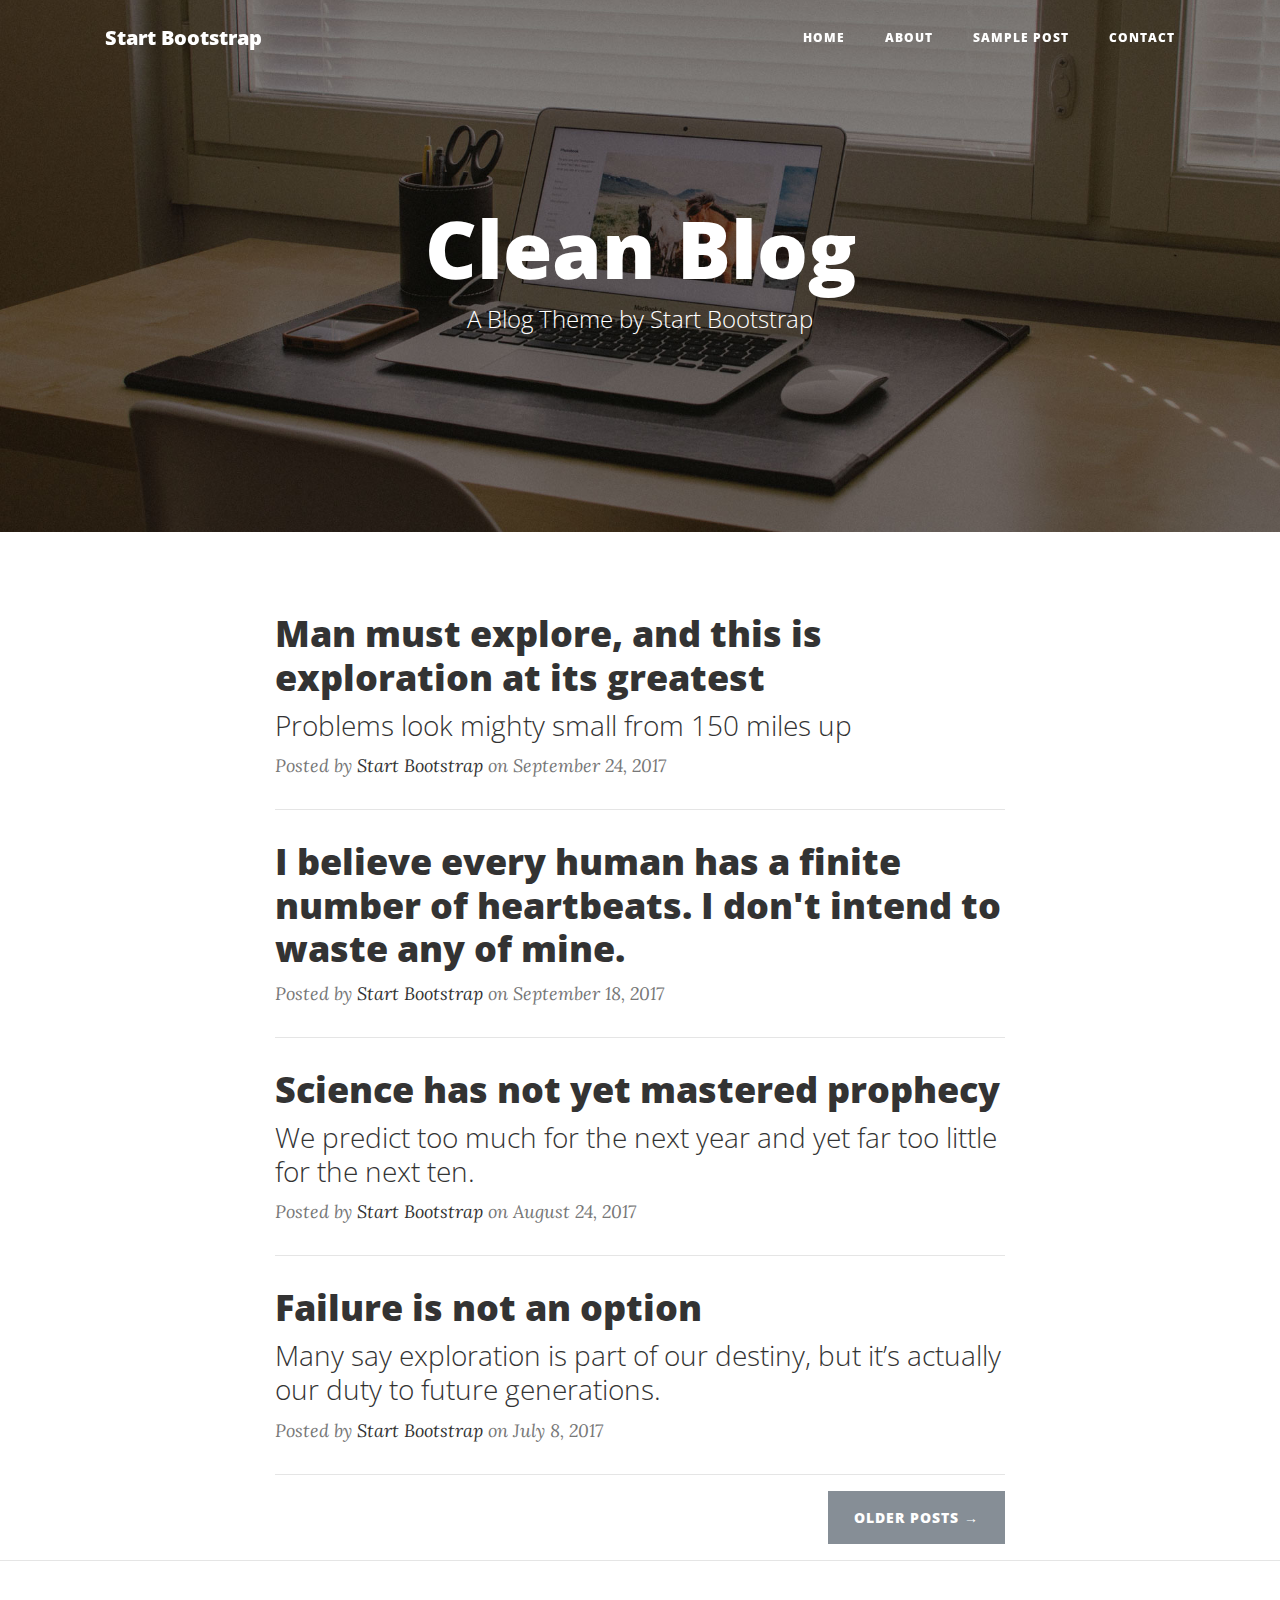
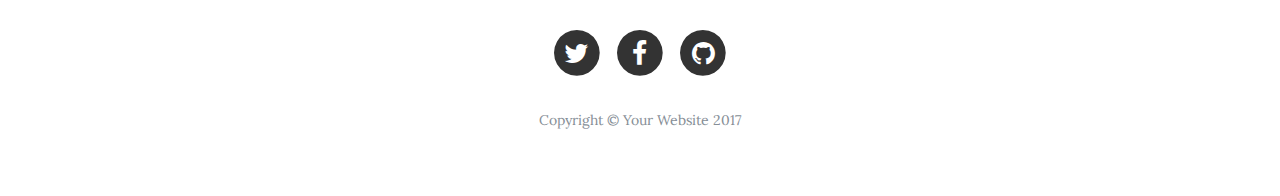
<file: Static Webpage/template/index.html>
<!DOCTYPE html>
<html lang="en">

  <head>

    <meta charset="utf-8">
    <meta name="viewport" content="width=device-width, initial-scale=1, shrink-to-fit=no">
    <meta name="description" content="">
    <meta name="author" content="">

    <title>Clean Blog - Start Bootstrap Theme</title>

    <!-- Bootstrap core CSS -->
    <link href="vendor/bootstrap/css/bootstrap.min.css" rel="stylesheet">

    <!-- Custom fonts for this template -->
    <link href="vendor/font-awesome/css/font-awesome.min.css" rel="stylesheet" type="text/css">
    <link href='https://fonts.googleapis.com/css?family=Lora:400,700,400italic,700italic' rel='stylesheet' type='text/css'>
    <link href='https://fonts.googleapis.com/css?family=Open+Sans:300italic,400italic,600italic,700italic,800italic,400,300,600,700,800' rel='stylesheet' type='text/css'>

    <!-- Custom styles for this template -->
    <link href="css/clean-blog.min.css" rel="stylesheet">

  </head>

  <body>

    <!-- Navigation -->
    <nav class="navbar navbar-expand-lg navbar-light fixed-top" id="mainNav">
      <div class="container">
        <a class="navbar-brand" href="index.html">Start Bootstrap</a>
        <button class="navbar-toggler navbar-toggler-right" type="button" data-toggle="collapse" data-target="#navbarResponsive" aria-controls="navbarResponsive" aria-expanded="false" aria-label="Toggle navigation">
          Menu
          <i class="fa fa-bars"></i>
        </button>
        <div class="collapse navbar-collapse" id="navbarResponsive">
          <ul class="navbar-nav ml-auto">
            <li class="nav-item">
              <a class="nav-link" href="index.html">Home</a>
            </li>
            <li class="nav-item">
              <a class="nav-link" href="about.html">About</a>
            </li>
            <li class="nav-item">
              <a class="nav-link" href="post.html">Sample Post</a>
            </li>
            <li class="nav-item">
              <a class="nav-link" href="contact.html">Contact</a>
            </li>
          </ul>
        </div>
      </div>
    </nav>

    <!-- Page Header -->
    <header class="masthead" style="background-image: url('img/home-bg.jpg')">
      <div class="container">
        <div class="row">
          <div class="col-lg-8 col-md-10 mx-auto">
            <div class="site-heading">
              <h1>Clean Blog</h1>
              <span class="subheading">A Blog Theme by Start Bootstrap</span>
            </div>
          </div>
        </div>
      </div>
    </header>

    <!-- Main Content -->
    <div class="container">
      <div class="row">
        <div class="col-lg-8 col-md-10 mx-auto">
          <div class="post-preview">
            <a href="post.html">
              <h2 class="post-title">
                Man must explore, and this is exploration at its greatest
              </h2>
              <h3 class="post-subtitle">
                Problems look mighty small from 150 miles up
              </h3>
            </a>
            <p class="post-meta">Posted by
              <a href="#">Start Bootstrap</a>
              on September 24, 2017</p>
          </div>
          <hr>
          <div class="post-preview">
            <a href="post.html">
              <h2 class="post-title">
                I believe every human has a finite number of heartbeats. I don't intend to waste any of mine.
              </h2>
            </a>
            <p class="post-meta">Posted by
              <a href="#">Start Bootstrap</a>
              on September 18, 2017</p>
          </div>
          <hr>
          <div class="post-preview">
            <a href="post.html">
              <h2 class="post-title">
                Science has not yet mastered prophecy
              </h2>
              <h3 class="post-subtitle">
                We predict too much for the next year and yet far too little for the next ten.
              </h3>
            </a>
            <p class="post-meta">Posted by
              <a href="#">Start Bootstrap</a>
              on August 24, 2017</p>
          </div>
          <hr>
          <div class="post-preview">
            <a href="post.html">
              <h2 class="post-title">
                Failure is not an option
              </h2>
              <h3 class="post-subtitle">
                Many say exploration is part of our destiny, but it’s actually our duty to future generations.
              </h3>
            </a>
            <p class="post-meta">Posted by
              <a href="#">Start Bootstrap</a>
              on July 8, 2017</p>
          </div>
          <hr>
          <!-- Pager -->
          <div class="clearfix">
            <a class="btn btn-secondary float-right" href="#">Older Posts &rarr;</a>
          </div>
        </div>
      </div>
    </div>

    <hr>

    <!-- Footer -->
    <footer>
      <div class="container">
        <div class="row">
          <div class="col-lg-8 col-md-10 mx-auto">
            <ul class="list-inline text-center">
              <li class="list-inline-item">
                <a href="#">
                  <span class="fa-stack fa-lg">
                    <i class="fa fa-circle fa-stack-2x"></i>
                    <i class="fa fa-twitter fa-stack-1x fa-inverse"></i>
                  </span>
                </a>
              </li>
              <li class="list-inline-item">
                <a href="#">
                  <span class="fa-stack fa-lg">
                    <i class="fa fa-circle fa-stack-2x"></i>
                    <i class="fa fa-facebook fa-stack-1x fa-inverse"></i>
                  </span>
                </a>
              </li>
              <li class="list-inline-item">
                <a href="#">
                  <span class="fa-stack fa-lg">
                    <i class="fa fa-circle fa-stack-2x"></i>
                    <i class="fa fa-github fa-stack-1x fa-inverse"></i>
                  </span>
                </a>
              </li>
            </ul>
            <p class="copyright text-muted">Copyright &copy; Your Website 2017</p>
          </div>
        </div>
      </div>
    </footer>

    <!-- Bootstrap core JavaScript -->
    <script src="vendor/jquery/jquery.min.js"></script>
    <script src="vendor/bootstrap/js/bootstrap.bundle.min.js"></script>

    <!-- Custom scripts for this template -->
    <script src="js/clean-blog.min.js"></script>

  </body>

</html>
</file>
<file: Static Webpage/template/css/clean-blog.min.css>
/*!
 * Start Bootstrap - Clean Blog v4.0.0-beta.2 (https://startbootstrap.com/template-overviews/clean-blog)
 * Copyright 2013-2017 Start Bootstrap
 * Licensed under MIT (https://github.com/BlackrockDigital/startbootstrap-clean-blog/blob/master/LICENSE)
 */body{font-size:20px;color:#333;font-family:Lora,'Times New Roman',serif}p{line-height:1.5;margin:30px 0}p a{text-decoration:underline}h1,h2,h3,h4,h5,h6{font-weight:800;font-family:'Open Sans','Helvetica Neue',Helvetica,Arial,sans-serif}a{color:#333;-webkit-transition:all .2s;-moz-transition:all .2s;transition:all .2s}a:focus,a:hover{color:#0085a1}a img:focus,a img:hover{cursor:zoom-in}blockquote{font-style:italic;color:#777}.section-heading{font-size:36px;font-weight:700;margin-top:60px}.caption{font-size:14px;font-style:italic;display:block;margin:0;padding:10px;text-align:center;border-bottom-right-radius:5px;border-bottom-left-radius:5px}::-moz-selection{color:#fff;background:#0085a1;text-shadow:none}::selection{color:#fff;background:#0085a1;text-shadow:none}img::selection{color:#fff;background:0 0}img::-moz-selection{color:#fff;background:0 0}body{-webkit-tap-highlight-color:#0085a1}#mainNav{position:absolute;border-bottom:1px solid #eee;background-color:#fff;font-family:'Open Sans','Helvetica Neue',Helvetica,Arial,sans-serif}#mainNav .navbar-brand{font-weight:800;color:#777}#mainNav .navbar-toggler{font-size:12px;font-weight:800;padding:13px;text-transform:uppercase;color:#777}#mainNav .navbar-nav>li.nav-item>a{font-size:12px;font-weight:800;letter-spacing:1px;text-transform:uppercase}@media only screen and (min-width:992px){#mainNav{border-bottom:1px solid transparent;background:0 0}#mainNav .navbar-brand{padding:15px 20px;color:#fff}#mainNav .navbar-brand:focus,#mainNav .navbar-brand:hover{color:rgba(255,255,255,.8)}#mainNav .navbar-nav>li.nav-item>a{padding:15px 20px;color:#fff}#mainNav .navbar-nav>li.nav-item>a:focus,#mainNav .navbar-nav>li.nav-item>a:hover{color:rgba(255,255,255,.8)}}@media only screen and (min-width:1170px){#mainNav{-webkit-transition:background-color .2s;-moz-transition:background-color .2s;transition:background-color .2s;-webkit-transform:translate3d(0,0,0);-moz-transform:translate3d(0,0,0);-ms-transform:translate3d(0,0,0);-o-transform:translate3d(0,0,0);transform:translate3d(0,0,0);-webkit-backface-visibility:hidden}#mainNav.is-fixed{position:fixed;top:-77px;-webkit-transition:-webkit-transform .2s;-moz-transition:-moz-transform .2s;transition:transform .2s;border-bottom:1px solid #fff;background-color:rgba(255,255,255,.9)}#mainNav.is-fixed .navbar-brand{color:#333}#mainNav.is-fixed .navbar-brand:focus,#mainNav.is-fixed .navbar-brand:hover{color:#0085a1}#mainNav.is-fixed .navbar-nav>li.nav-item>a{color:#333}#mainNav.is-fixed .navbar-nav>li.nav-item>a:focus,#mainNav.is-fixed .navbar-nav>li.nav-item>a:hover{color:#0085a1}#mainNav.is-visible{-webkit-transform:translate3d(0,100%,0);-moz-transform:translate3d(0,100%,0);-ms-transform:translate3d(0,100%,0);-o-transform:translate3d(0,100%,0);transform:translate3d(0,100%,0)}}header.masthead{margin-bottom:50px;background:no-repeat center center;background-color:#777;background-attachment:scroll;-webkit-background-size:cover;-moz-background-size:cover;-o-background-size:cover;background-size:cover}header.masthead .page-heading,header.masthead .post-heading,header.masthead .site-heading{padding:200px 0 150px;color:#fff}@media only screen and (min-width:768px){header.masthead .page-heading,header.masthead .post-heading,header.masthead .site-heading{padding:200px 0}}header.masthead .page-heading,header.masthead .site-heading{text-align:center}header.masthead .page-heading h1,header.masthead .site-heading h1{font-size:50px;margin-top:0}header.masthead .page-heading .subheading,header.masthead .site-heading .subheading{font-size:24px;font-weight:300;line-height:1.1;display:block;margin:10px 0 0;font-family:'Open Sans','Helvetica Neue',Helvetica,Arial,sans-serif}@media only screen and (min-width:768px){header.masthead .page-heading h1,header.masthead .site-heading h1{font-size:80px}}header.masthead .post-heading h1{font-size:35px}header.masthead .post-heading .meta,header.masthead .post-heading .subheading{line-height:1.1;display:block}header.masthead .post-heading .subheading{font-size:24px;font-weight:600;margin:10px 0 30px;font-family:'Open Sans','Helvetica Neue',Helvetica,Arial,sans-serif}header.masthead .post-heading .meta{font-size:20px;font-weight:300;font-style:italic;font-family:Lora,'Times New Roman',serif}header.masthead .post-heading .meta a{color:#fff}@media only screen and (min-width:768px){header.masthead .post-heading h1{font-size:55px}header.masthead .post-heading .subheading{font-size:30px}}.post-preview>a{color:#333}.post-preview>a:focus,.post-preview>a:hover{text-decoration:none;color:#0085a1}.post-preview>a>.post-title{font-size:30px;margin-top:30px;margin-bottom:10px}.post-preview>a>.post-subtitle{font-weight:300;margin:0 0 10px}.post-preview>.post-meta{font-size:18px;font-style:italic;margin-top:0;color:#777}.post-preview>.post-meta>a{text-decoration:none;color:#333}.post-preview>.post-meta>a:focus,.post-preview>.post-meta>a:hover{text-decoration:underline;color:#0085a1}@media only screen and (min-width:768px){.post-preview>a>.post-title{font-size:36px}}.floating-label-form-group{font-size:14px;position:relative;margin-bottom:0;padding-bottom:.5em;border-bottom:1px solid #eee}.floating-label-form-group input,.floating-label-form-group textarea{font-size:1.5em;position:relative;z-index:1;padding:0;resize:none;border:none;border-radius:0;background:0 0;box-shadow:none!important;font-family:Lora,'Times New Roman',serif}.floating-label-form-group input::-webkit-input-placeholder,.floating-label-form-group textarea::-webkit-input-placeholder{color:#777;font-family:Lora,'Times New Roman',serif}.floating-label-form-group label{font-size:.85em;line-height:1.764705882em;position:relative;z-index:0;top:2em;display:block;margin:0;-webkit-transition:top .3s ease,opacity .3s ease;-moz-transition:top .3s ease,opacity .3s ease;-ms-transition:top .3s ease,opacity .3s ease;transition:top .3s ease,opacity .3s ease;vertical-align:middle;vertical-align:baseline;opacity:0}.floating-label-form-group .help-block{margin:15px 0}.floating-label-form-group-with-value label{top:0;opacity:1}.floating-label-form-group-with-focus label{color:#0085a1}form .form-group:first-child .floating-label-form-group{border-top:1px solid #eee}footer{padding:50px 0 65px}footer .list-inline{margin:0;padding:0}footer .copyright{font-size:14px;margin-bottom:0;text-align:center}.btn{font-size:14px;font-weight:800;padding:15px 25px;letter-spacing:1px;text-transform:uppercase;border-radius:0;font-family:'Open Sans','Helvetica Neue',Helvetica,Arial,sans-serif}.btn-primary{color:#fff;border-color:#0085a1;background-color:#0085a1}.btn-primary.focus,.btn-primary:focus{color:#fff;border-color:#001c22;background-color:#005b6e}.btn-primary:hover{color:#fff;border-color:#005264;background-color:#005b6e}.btn-primary.active,.btn-primary:active,.open>.btn-primary.dropdown-toggle{color:#fff;border-color:#005264;background-color:#005b6e}.btn-primary.active.focus,.btn-primary.active:focus,.btn-primary.active:hover,.btn-primary:active.focus,.btn-primary:active:focus,.btn-primary:active:hover,.open>.btn-primary.dropdown-toggle.focus,.open>.btn-primary.dropdown-toggle:focus,.open>.btn-primary.dropdown-toggle:hover{color:#fff;border-color:#001c22;background-color:#003d4a}.btn-primary.active,.btn-primary:active,.open>.btn-primary.dropdown-toggle{background-image:none}.btn-primary.disabled.focus,.btn-primary.disabled:focus,.btn-primary.disabled:hover,.btn-primary[disabled].focus,.btn-primary[disabled]:focus,.btn-primary[disabled]:hover,fieldset[disabled] .btn-primary.focus,fieldset[disabled] .btn-primary:focus,fieldset[disabled] .btn-primary:hover{border-color:#0085a1;background-color:#0085a1}.btn-primary .badge{color:#0085a1;background-color:#fff}.btn-lg{font-size:16px;padding:25px 35px}.btn-default:focus,.btn-default:hover{color:#fff;border:1px solid #0085a1;background-color:#0085a1}
</file>
